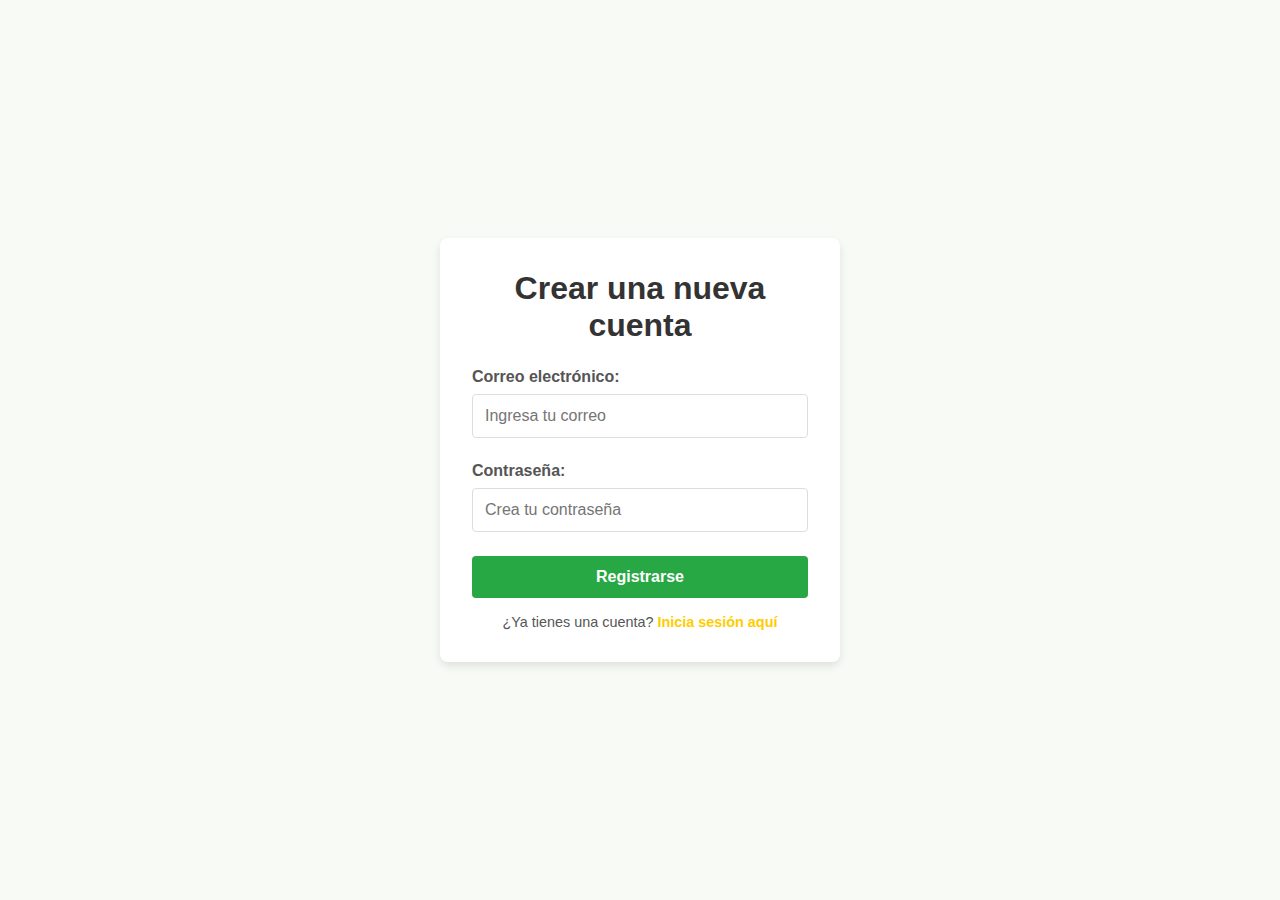
<file: signup.html>
<!DOCTYPE html>
<html lang="es">
<head>
  <meta charset="UTF-8">
  <meta name="viewport" content="width=device-width, initial-scale=1.0">
  <title>Crear una nueva cuenta</title>
  <link rel="stylesheet" href="stylesignup.css">
  <script type="module" src="signup.js"></script>
</head>
<body>

  <section class="formulario-crearcuenta">
    <h1>Crear una nueva cuenta</h1>
    <form id="formulario-crear">
      <div class="input-group">
        <label for="email">Correo electrónico:</label>
        <input type="email" id="email" name="email" placeholder="Ingresa tu correo" required>
      </div>
      
      <div class="input-group">
        <label for="password">Contraseña:</label>
        <input type="password" id="password" name="password" placeholder="Crea tu contraseña" required>
        <small id="password-error" class="error-message"></small>
      </div>

      <input type="submit" value="Registrarse" class="submit-btn">
    </form>
    <p class="login-link">¿Ya tienes una cuenta? <a href="../Iniciasecion/index.html">Inicia sesión aquí</a></p>
  </section>

</body>
</html>
</file>
<file: stylesignup.css>
* {
    margin: 0;
    padding: 0;
    box-sizing: border-box;
    font-family: Arial, sans-serif;
  }
  
  body {
    display: flex;
    justify-content: center;
    align-items: center;
    height: 100vh;
    background-color: #f8faf5;
  }
  
  .formulario-crearcuenta {
    background-color: #ffffff;
    padding: 2rem;
    border-radius: 8px;
    width: 100%;
    max-width: 400px;
    box-shadow: 0 4px 8px rgba(0, 0, 0, 0.1);
    animation: fadeIn 1s ease-in-out;
  }
  
  @keyframes fadeIn {
    from {
      opacity: 0;
      transform: translateY(-20px);
    }
    to {
      opacity: 1;
      transform: translateY(0);
    }
  }
  
  h1 {
    text-align: center;
    color: #333;
    margin-bottom: 1.5rem;
  }
  
  .input-group {
    margin-bottom: 1.5rem;
  }
  
  label {
    display: block;
    font-weight: bold;
    margin-bottom: 0.5rem;
    color: #555;
  }
  
  input[type="email"],
  input[type="password"] {
    width: 100%;
    padding: 0.75rem;
    border: 1px solid #ddd;
    border-radius: 4px;
    font-size: 1rem;
    color: #333;
  }
  
  input[type="email"]:focus,
  input[type="password"]:focus {
    border-color: #ffa600; /* Anaranjado */
    outline: none;
  }
  
  .submit-btn {
    width: 100%;
    padding: 0.75rem;
    background-color: #28a745; /* Verde claro */
    color: #ffffff;
    border: none;
    border-radius: 4px;
    font-size: 1rem;
    font-weight: bold;
    cursor: pointer;
    transition: background-color 0.3s ease;
  }
  
  .submit-btn:hover {
    background-color: #218838; /* Verde más oscuro */
  }
  
  .error-message {
    color: #e63946; /* Rojo */
    font-size: 0.875rem;
    display: none;
  }
  
  .login-link {
    text-align: center;
    margin-top: 1rem;
    font-size: 0.9rem;
    color: #555;
  }
  
  .login-link a {
    color: #ffcc00; /* Amarillo */
    text-decoration: none;
    font-weight: bold;
  }
  
  .login-link a:hover {
    color: #ff9900; /* Amarillo más oscuro */
  }
</file>
